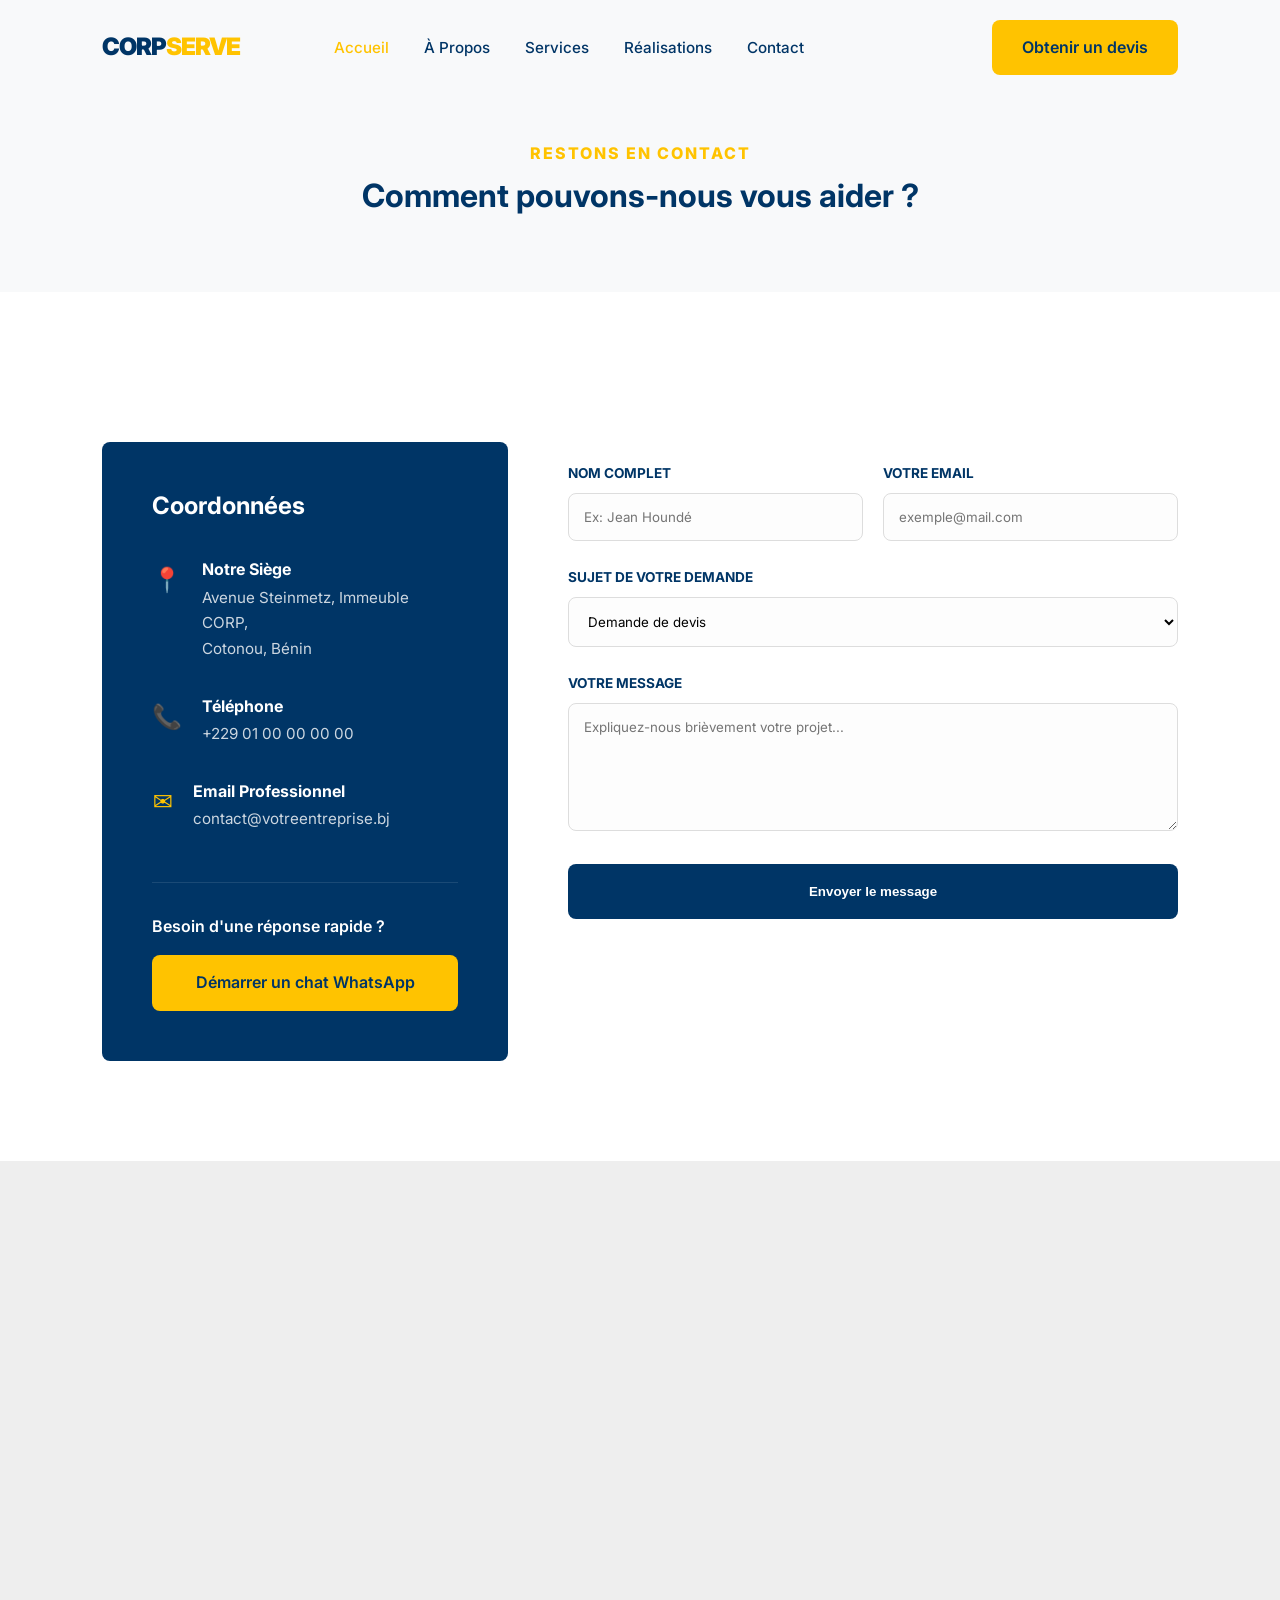
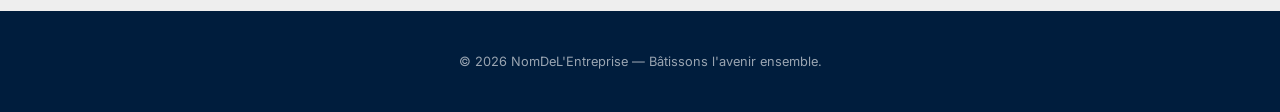
<file: contact.html>
<!DOCTYPE html>
<html lang="fr">
<head>
    <meta charset="UTF-8">
    <meta name="viewport" content="width=device-width, initial-scale=1.0">
    <title>Contactez-nous | NomDeL'Entreprise</title>
    <link href="https://fonts.googleapis.com/css2?family=Inter:wght@300;400;600;700;900&display=swap" rel="stylesheet">
    <link rel="stylesheet" href="css/theme.css">
    <link rel="stylesheet" href="css/main.css">
    <link rel="stylesheet" href="css/responsive.css">
    <style>
        .contact-grid {
            display: grid;
            grid-template-columns: 1fr 1.5fr;
            gap: 60px;
            margin-top: 50px;
        }

        /* Infos de contact */
        .info-box {
            background: var(--primary);
            color: white;
            padding: 50px;
            border-radius: var(--radius);
            height: fit-content;
        }

        .info-item {
            margin-bottom: 35px;
            display: flex;
            align-items: flex-start;
            gap: 20px;
        }

        .info-item .icon {
            font-size: 1.5rem;
            color: var(--accent);
        }

        .info-item h3 {
            color: white;
            font-size: 1rem;
            margin-bottom: 5px;
        }

        .info-item p {
            opacity: 0.8;
            font-size: 0.95rem;
        }

        /* Formulaire */
        .contact-form {
            background: white;
            padding: 20px 0;
        }

        .form-group {
            margin-bottom: 25px;
        }

        .form-group label {
            display: block;
            font-weight: 700;
            font-size: 0.85rem;
            margin-bottom: 8px;
            text-transform: uppercase;
            color: var(--primary);
        }

        .form-control {
            width: 100%;
            padding: 15px;
            border: 1px solid #ddd;
            border-radius: var(--radius);
            font-family: inherit;
            background: #fdfdfd;
        }

        .form-control:focus {
            outline: none;
            border-color: var(--accent);
            background: white;
        }

        @media (max-width: 900px) {
            .contact-grid { grid-template-columns: 1fr; gap: 40px; }
            .info-box { padding: 30px; }
        }
    </style>
</head>
<body>

    <nav class="navbar">
    <div class="logo">CORP<span>SERVE</span></div>
    
    <ul class="nav-links" id="navLinks">
        <li><a href="index.html" class="active">Accueil</a></li>
        <li><a href="a-propos.html">À Propos</a></li>
        <li><a href="services.html">Services</a></li>
        <li><a href="realisations.html">Réalisations</a></li>
        <li><a href="contact.html">Contact</a></li>
    </ul>

    <div class="menu-toggle" id="mobile-menu">
        <span class="bar"></span>
        <span class="bar"></span>
        <span class="bar"></span>
    </div>

    <a href="contact.html" class="btn btn-accent nav-btn-desktop">Obtenir un devis</a>
</nav>

    <header style="background: var(--bg-light); padding: 140px 8% 60px; text-align: center;">
        <span style="color: var(--accent); font-weight: 800; text-transform: uppercase; letter-spacing: 2px;">Restons en contact</span>
        <h1 style="margin-top: 10px;">Comment pouvons-nous vous aider ?</h1>
    </header>

    <main class="section-padding">
        <div class="contact-grid">
            
            <div class="info-box">
                <h2 style="color: white; margin-bottom: 40px;">Coordonnées</h2>
                
                <div class="info-item">
                    <div class="icon">📍</div>
                    <div>
                        <h3>Notre Siège</h3>
                        <p>Avenue Steinmetz, Immeuble CORP, <br>Cotonou, Bénin</p>
                    </div>
                </div>

                <div class="info-item">
                    <div class="icon">📞</div>
                    <div>
                        <h3>Téléphone</h3>
                        <p>+229 01 00 00 00 00</p>
                    </div>
                </div>

                <div class="info-item">
                    <div class="icon">✉️</div>
                    <div>
                        <h3>Email Professionnel</h3>
                        <p>contact@votreentreprise.bj</p>
                    </div>
                </div>

                <div style="margin-top: 50px; padding-top: 30px; border-top: 1px solid rgba(255,255,255,0.1);">
                    <p style="margin-bottom: 15px; font-weight: 600;">Besoin d'une réponse rapide ?</p>
                    <a href="javascript:void(0);" onclick="openWhatsApp()" class="btn btn-accent" style="width: 100%;">
                        Démarrer un chat WhatsApp
                    </a>
                </div>
            </div>

            <div class="contact-form">
                <form id="contactForm">
                    <div style="display: grid; grid-template-columns: 1fr 1fr; gap: 20px;">
                        <div class="form-group">
                            <label>Nom Complet</label>
                            <input type="text" class="form-control" placeholder="Ex: Jean Houndé" required>
                        </div>
                        <div class="form-group">
                            <label>Votre Email</label>
                            <input type="email" class="form-control" placeholder="exemple@mail.com" required>
                        </div>
                    </div>

                    <div class="form-group">
                        <label>Sujet de votre demande</label>
                        <select class="form-control">
                            <option>Demande de devis</option>
                            <option>Partenariat stratégique</option>
                            <option>Recrutement</option>
                            <option>Autre chose</option>
                        </select>
                    </div>

                    <div class="form-group">
                        <label>Votre Message</label>
                        <textarea class="form-control" rows="6" placeholder="Expliquez-nous brièvement votre projet..."></textarea>
                    </div>

                    <button type="submit" class="btn btn-primary" style="width: 100%; padding: 20px;">Envoyer le message</button>
                </form>
            </div>

        </div>
    </main>

    <div style="width: 100%; height: 450px; background: #eee;">
        <iframe src="https://www.google.com/maps/embed?pb=!1m18!1m12!1m3!1d15858.988022830386!2d2.41870185!3d6.35558835!2m3!1f0!2f0!3f0!3m2!1i1024!2i768!4f13.1!3m3!1m2!1s0x1023559902633009%3A0xc3c6b240562e84d9!2sCotonou!5e0!3m2!1sfr!2sbj!4v1700000000000" 
        width="100%" height="100%" style="border:0;" allowfullscreen="" loading="lazy"></iframe>
    </div>

    <footer style="background: var(--primary-light); color: white; padding: 40px 8%; text-align: center;">
        <p style="font-size: 0.8rem; opacity: 0.6;">© 2026 NomDeL'Entreprise — Bâtissons l'avenir ensemble.</p>
    </footer>

    <script src="js/scripts.js"></script>
    <script src="js/form-handler.js"></script>
</body>
</html>
</file>
<file: css/theme.css>
/* --- VARIABLES D'IDENTITÉ VISUELLE --- */
:root {
    /* Couleurs Principales */
    --primary: #003566;       /* Bleu Profond (Expertise & Confiance) */
    --primary-light: #001d3d; /* Bleu Nuit */
    --accent: #ffc300;        /* Jaune Ambre (Énergie & Action) */
    --accent-hover: #ffd60a;  /* Jaune Brillant */
    
    /* Couleurs de Soutien */
    --text-main: #2b2d42;     /* Texte Titres */
    --text-muted: #6c757d;    /* Texte Paragraphes */
    --bg-light: #f8f9fa;      /* Fond de section alternatif */
    --white: #ffffff;
    
    /* Design Système */
    --transition: all 0.3s cubic-bezier(0.4, 0, 0.2, 1);
    --shadow-sm: 0 2px 8px rgba(0,0,0,0.05);
    --shadow-md: 0 10px 25px rgba(0,0,0,0.1);
    --radius: 8px;
}

/* --- RESET & FONDAMENTAUX --- */
* {
    margin: 0;
    padding: 0;
    box-sizing: border-box;
}

body {
    font-family: 'Inter', system-ui, -apple-system, sans-serif;
    line-height: 1.7;
    color: var(--text-main);
    background-color: var(--white);
    scroll-behavior: smooth;
}

h1, h2, h3, h4 {
    color: var(--primary);
    line-height: 1.2;
    margin-bottom: 1rem;
}

a {
    text-decoration: none;
    color: inherit;
    transition: var(--transition);
}

ul { list-style: none; }

img {
    max-width: 100%;
    display: block;
    height: auto;
}

/* --- COMPOSANTS RÉUTILISABLES --- */

/* Boutons */
.btn {
    display: inline-block;
    padding: 14px 30px;
    border-radius: var(--radius);
    font-weight: 600;
    cursor: pointer;
    border: none;
    text-align: center;
    transition: var(--transition);
}

.btn-primary {
    background-color: var(--primary);
    color: var(--white);
}

.btn-primary:hover {
    background-color: var(--primary-light);
    transform: translateY(-2px);
    box-shadow: var(--shadow-md);
}

.btn-accent {
    background-color: var(--accent);
    color: var(--primary);
}

.btn-accent:hover {
    background-color: var(--accent-hover);
    transform: translateY(-2px);
}

/* Utilitaires de Section */
.section-padding {
    padding: 100px 8%;
}

.text-center { text-align: center; }

@media (max-width: 768px) {
    .section-padding { padding: 60px 5%; }
}
</file>
<file: css/main.css>
/* --- NAVIGATION --- */
.navbar {
    display: flex;
    justify-content: space-between;
    align-items: center;
    padding: 20px 8%;
    position: fixed;
    width: 100%;
    top: 0;
    z-index: 1000;
    transition: var(--transition);
    background: transparent; /* Sera modifié par JS au scroll */
}

/* Classe ajoutée via JS quand on scrolle */
.navbar.scrolled {
    background: var(--white);
    padding: 15px 8%;
    box-shadow: var(--shadow-sm);
}

.logo {
    font-size: 1.5rem;
    font-weight: 900;
    color: var(--primary);
    letter-spacing: -1px;
}

.logo span {
    color: var(--accent);
}

.nav-links {
    display: flex;
    gap: 35px;
    align-items: center;
}

.nav-links a {
    font-weight: 500;
    font-size: 0.95rem;
    color: var(--primary);
}

.nav-links a:hover, .nav-links a.active {
    color: var(--accent);
}

/* --- HERO SECTION --- */
.hero {
    height: 100vh;
    display: flex;
    align-items: center;
    justify-content: center;
    text-align: center;
    color: var(--white);
    background-size: cover;
    background-position: center;
    position: relative;
    padding: 0 5%;
}

.hero::before {
    content: '';
    position: absolute;
    top: 0; left: 0; right: 0; bottom: 0;
    background: linear-gradient(45deg, rgba(0,53,102,0.8), rgba(0,0,0,0.4));
    z-index: 1;
}

.hero-content {
    position: relative;
    z-index: 2;
    max-width: 900px;
}

.hero-content h1 {
    color: var(--white);
    font-size: clamp(2.5rem, 8vw, 4rem);
    margin-bottom: 25px;
    font-weight: 900;
}

.hero-content p {
    font-size: 1.2rem;
    margin-bottom: 35px;
    opacity: 0.9;
    font-weight: 300;
}

/* --- GRID SYSTEM (SERVICES / PROJETS) --- */
.grid-3 {
    display: grid;
    grid-template-columns: repeat(auto-fit, minmax(300px, 1fr));
    gap: 30px;
    margin-top: 50px;
}

.card {
    background: var(--white);
    padding: 40px;
    border-radius: var(--radius);
    box-shadow: var(--shadow-sm);
    transition: var(--transition);
    border-bottom: 4px solid transparent;
}

.card:hover {
    transform: translateY(-10px);
    box-shadow: var(--shadow-md);
    border-bottom: 4px solid var(--accent);
}

.card i, .card .icon-box {
    font-size: 2.5rem;
    color: var(--accent);
    margin-bottom: 20px;
    display: inline-block;
}

/* --- SECTION HEADERS --- */
.section-header {
    max-width: 700px;
    margin: 0 auto 60px;
    text-align: center;
}

.section-header span {
    color: var(--accent);
    text-transform: uppercase;
    letter-spacing: 2px;
    font-weight: 700;
    font-size: 0.8rem;
    display: block;
    margin-bottom: 10px;
}

/* --- WHATSAPP FLOATING BUTTON --- */
.whatsapp-float {
    position: fixed;
    bottom: 30px;
    right: 30px;
    background: #25d366;
    color: white;
    width: 60px;
    height: 60px;
    border-radius: 50%;
    display: flex;
    align-items: center;
    justify-content: center;
    font-size: 30px;
    box-shadow: var(--shadow-md);
    z-index: 1000;
    transition: var(--transition);
}

.whatsapp-float:hover {
    transform: scale(1.1);
}
</file>
<file: css/responsive.css>
/* --- TABLETTES (Moins de 1024px) --- */
@media (max-width: 1024px) {
    .navbar {
        padding: 15px 5%;
    }
    
    .section-padding {
        padding: 80px 5%;
    }

    .hero-content h1 {
        font-size: 3.5rem;
    }
}

/* --- SMARTPHONES (Moins de 768px) --- */
@media (max-width: 768px) {
    /* Cache le bouton de devis classique sur mobile pour aérer la barre */
    .nav-btn-desktop {
        display: none;
    }

    /* Style du bouton Burger (Les 3 barres) */
    .menu-toggle {
        display: block;
        cursor: pointer;
        z-index: 1001; /* Doit être au-dessus du rideau */
    }

    .menu-toggle .bar {
        display: block;
        width: 25px;
        height: 3px;
        margin: 5px auto;
        background-color: var(--primary);
        transition: all 0.3s ease-in-out;
    }

    /* Transformation du menu en rideau latéral mobile */
    .nav-links {
        position: fixed;
        top: 0;
        left: -100%; /* Caché hors de l'écran à gauche */
        flex-direction: column;
        background-color: white;
        width: 80%; /* Largeur du menu mobile */
        height: 100vh;
        padding-top: 100px;
        transition: 0.4s cubic-bezier(0.1, 0.7, 1.0, 0.1);
        box-shadow: 10px 0 30px rgba(0,0,0,0.1);
        z-index: 1000;
        display: flex !important; /* Force l'affichage pour le JS */
    }

    /* Classe activée par le JavaScript au clic */
    .nav-links.active {
        left: 0; /* Glisse vers l'intérieur de l'écran */
    }

    .nav-links li {
        margin: 20px 0;
        text-align: center;
    }

    /* Animation du bouton Burger se transformant en Croix (X) */
    .menu-toggle.is-active .bar:nth-child(2) { opacity: 0; }
    .menu-toggle.is-active .bar:nth-child(1) { transform: translateY(8px) rotate(45deg); }
    .menu-toggle.is-active .bar:nth-child(3) { transform: translateY(-8px) rotate(-45deg); }

    /* Hero Section adaptation */
    .hero {
        height: 80vh;
    }

    .hero-content h1 {
        font-size: 2.5rem;
    }

    .hero-content p {
        font-size: 1rem;
    }

    /* Grilles : On passe sur une seule colonne pour la lisibilité */
    .grid-3, .portfolio-grid, .team-grid, .contact-grid {
        grid-template-columns: 1fr;
        gap: 20px;
    }

    .section-header h2 {
        font-size: 1.8rem;
    }

    .card {
        padding: 30px 20px;
    }

    /* Réduction du bouton flottant WhatsApp */
    .whatsapp-float {
        width: 50px;
        height: 50px;
        bottom: 20px;
        right: 20px;
    }
}

/* --- PETITS SMARTPHONES (Moins de 480px) --- */
@media (max-width: 480px) {
    .hero-content h1 {
        font-size: 2.2rem;
    }

    /* Boutons en pleine largeur pour faciliter le clic au pouce */
    .btn {
        width: 100%; 
        margin-bottom: 10px;
        text-align: center;
    }

    .section-padding {
        padding: 60px 20px;
    }
}
</file>
